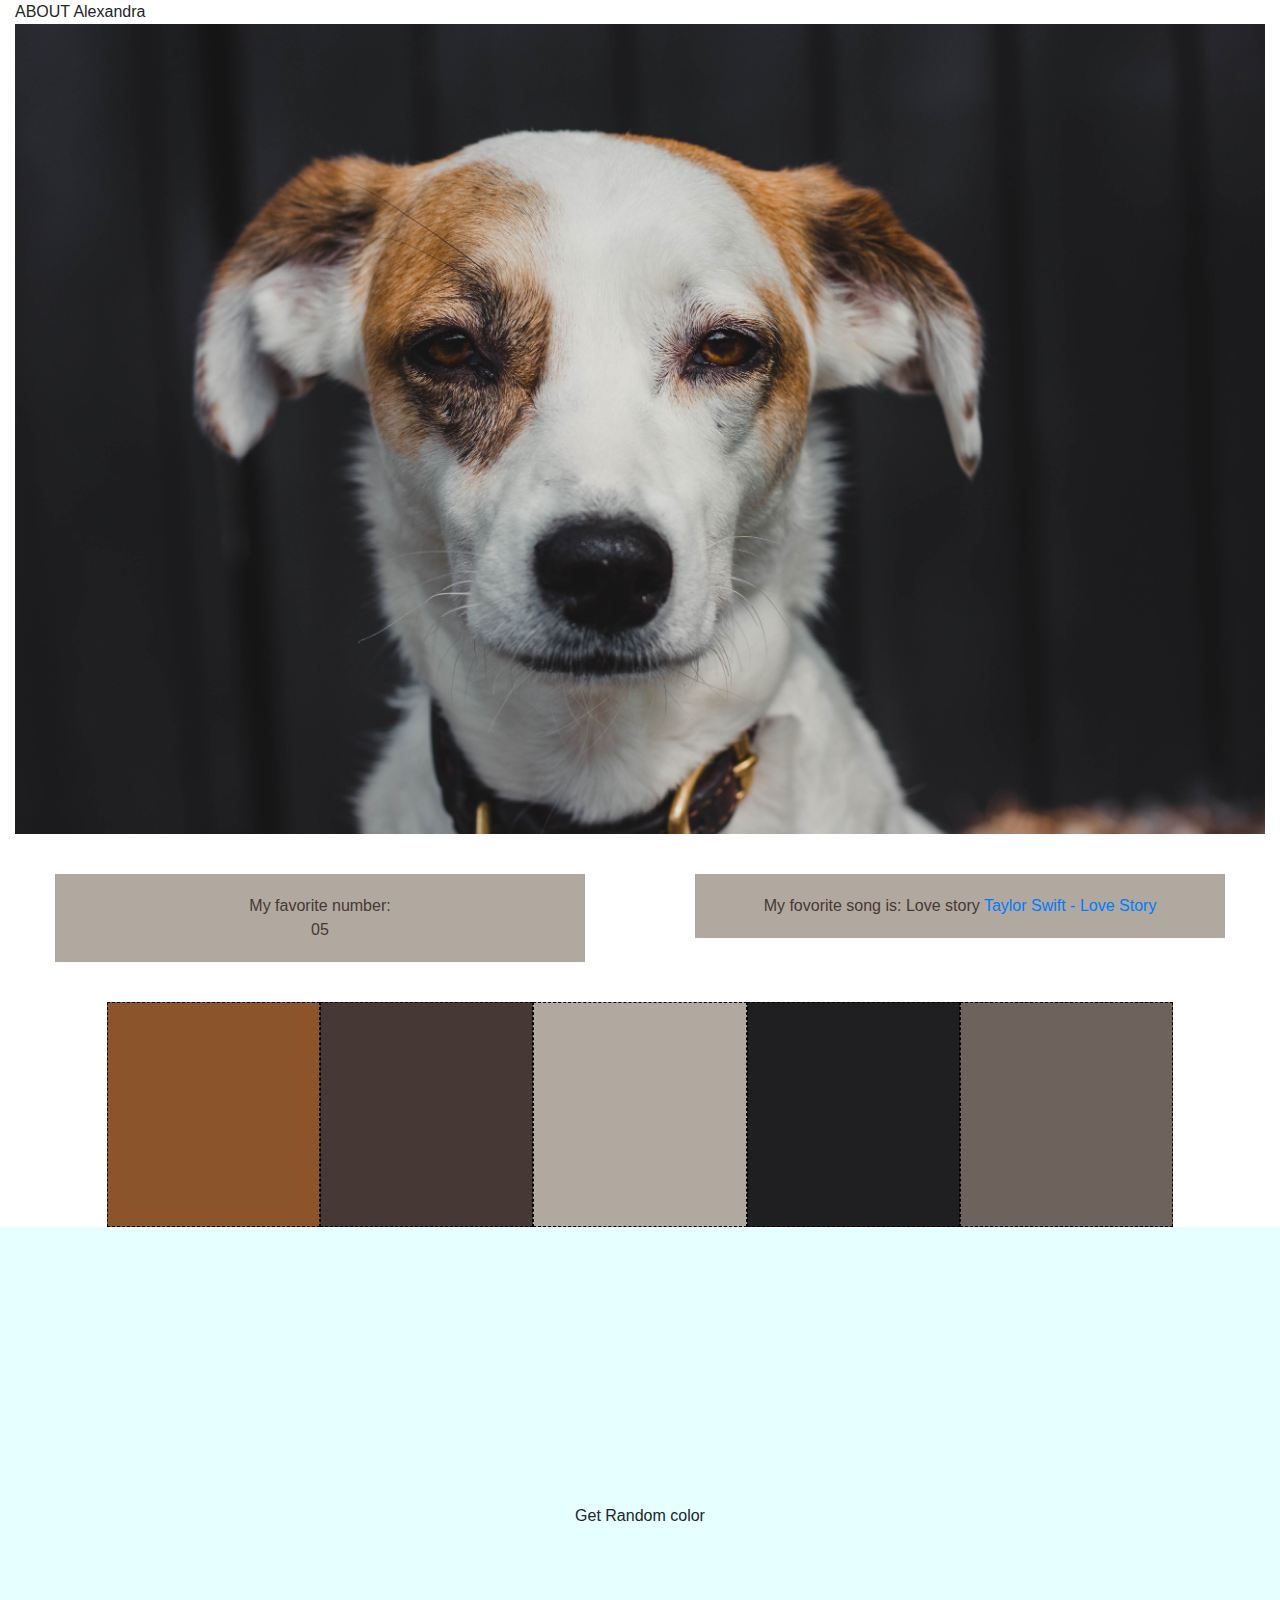
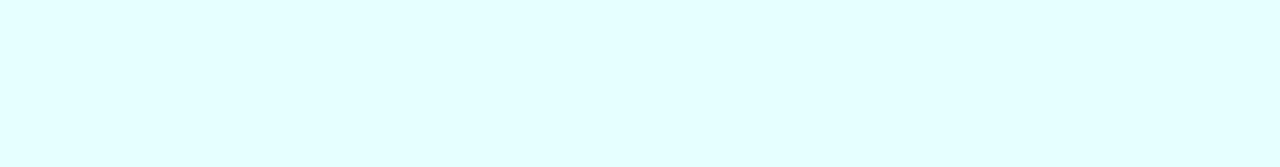
<file: colourpicker.html>
<!DOCTYPE html>
<html lang="en">
<head>
  <title>INSTRUCTORS</title>
  <meta charset="utf-8">
  <meta name="vie4wpoint" content="width=device-width, initial-scale=1">

<!--- Our style sheet where we can customize parts of our page further -->

  <link rel="stylesheet" href="https://maxcdn.bootstrapcdn.com/bootstrap/4.3.1/css/bootstrap.min.css">
    <link rel="stylesheet" href="colourpicker.css">
  <script src="https://ajax.googleapis.com/ajax/libs/jquery/3.4.1/jquery.min.js"></script>
  <script src="https://maxcdn.bootstrapcdn.com/bootstrap/4.3.1/js/bootstrap.min.js"></script>

  <script>
    function randomcolor() {
      var red = Math.floor(Math.random() * 256);
      var green = Math.floor(Math.random() * 256);
      var blue = Math.floor(Math.random() * 256);

      var divtoedit = document.getElementById('pickacolor');
      divtoedit.style.backgroundColor = 'rgb('+red+','+green+','+blue+')';

      document.getElementById('colorGenerated').innerHTML =  'rgb('+red+','+green+','+blue+')';

  }

</script>
</head>

<body>

 <div class="container-fluid">
   <div class="row">
     <div class="col-sm-12">
       ABOUT Alexandra
      </div>
    </div>

    <div class="row">
      <div class="col-sm-12">
        <img id=coverimage src="img/coverimage.jpg" alt="arcade game cabinets">
      </div>
    </div>

    <div class="row">
      <div class="col-sm-6">
        <div class="halfrow">
          My favorite number: <br/>
          05
        </div>
      </div>


      <div class="col-sm-6">
        <div class="halfrow">
          My fovorite song is: Love story
          <a href="https://www.youtube.com/watch?v=8xg3vE8Ie_E" target="_blank">
            Taylor Swift - Love Story
          </a>
        </div>
      </div>
    </div>

      <div class="row">
         <div class="col-sm-2 offset-sm-1 color" id="color1">
         </div>
         <div class="col-sm-2 color" id="color2">
         </div>
         <div class="col-sm-2 color" id="color3">
         </div>
         <div class="col-sm-2 color" id="color4">
         </div>
         <div class="col-sm-2 color" id="color5">
         </div>
     </div>

  <div class="row">
    <div class="col-sm-12" id="pickacolor">
      <button class="btn btn-default"
       onclick=randomcolor()>
      Get Random color
    </buttom>
    <br/><br/>
    <p id="colorGenerated"></p>
  </div>
</div>






</div>


</body>
</html>
</file>
<file: colourpicker.css>
#coverimage {
    width:100%;
    height:90vh;
    object-fit:cover;
  }

#title{
  font_size: 4em;
  color: #B89041;
  font-family:'Georgia';
  font-weight: bold;
}

.halfrow{ /* rgb is 0-120 */
  background-color: #B1A89F;
  color: #463935;
  margin: 40px;
  padding: 20px;
  text-align: center;
}

.color{
  height: 25vh;
  border: 1px dashed black;
}
#color1 {
  background-color: #8C542B;
}
#color2 {
  background-color: #463935;
}
#color3 {
  background-color: #B1A89F;
}
#color4 {
  background-color: #1F1F21;
}
#color5{
  background-color: #6E635C;
}
#pickacolor{
   height: 60vh;
   width: 100%;
   padding-top: 30vh;
   text-align: center;
   background-color: #e6ffff;
}
</file>
